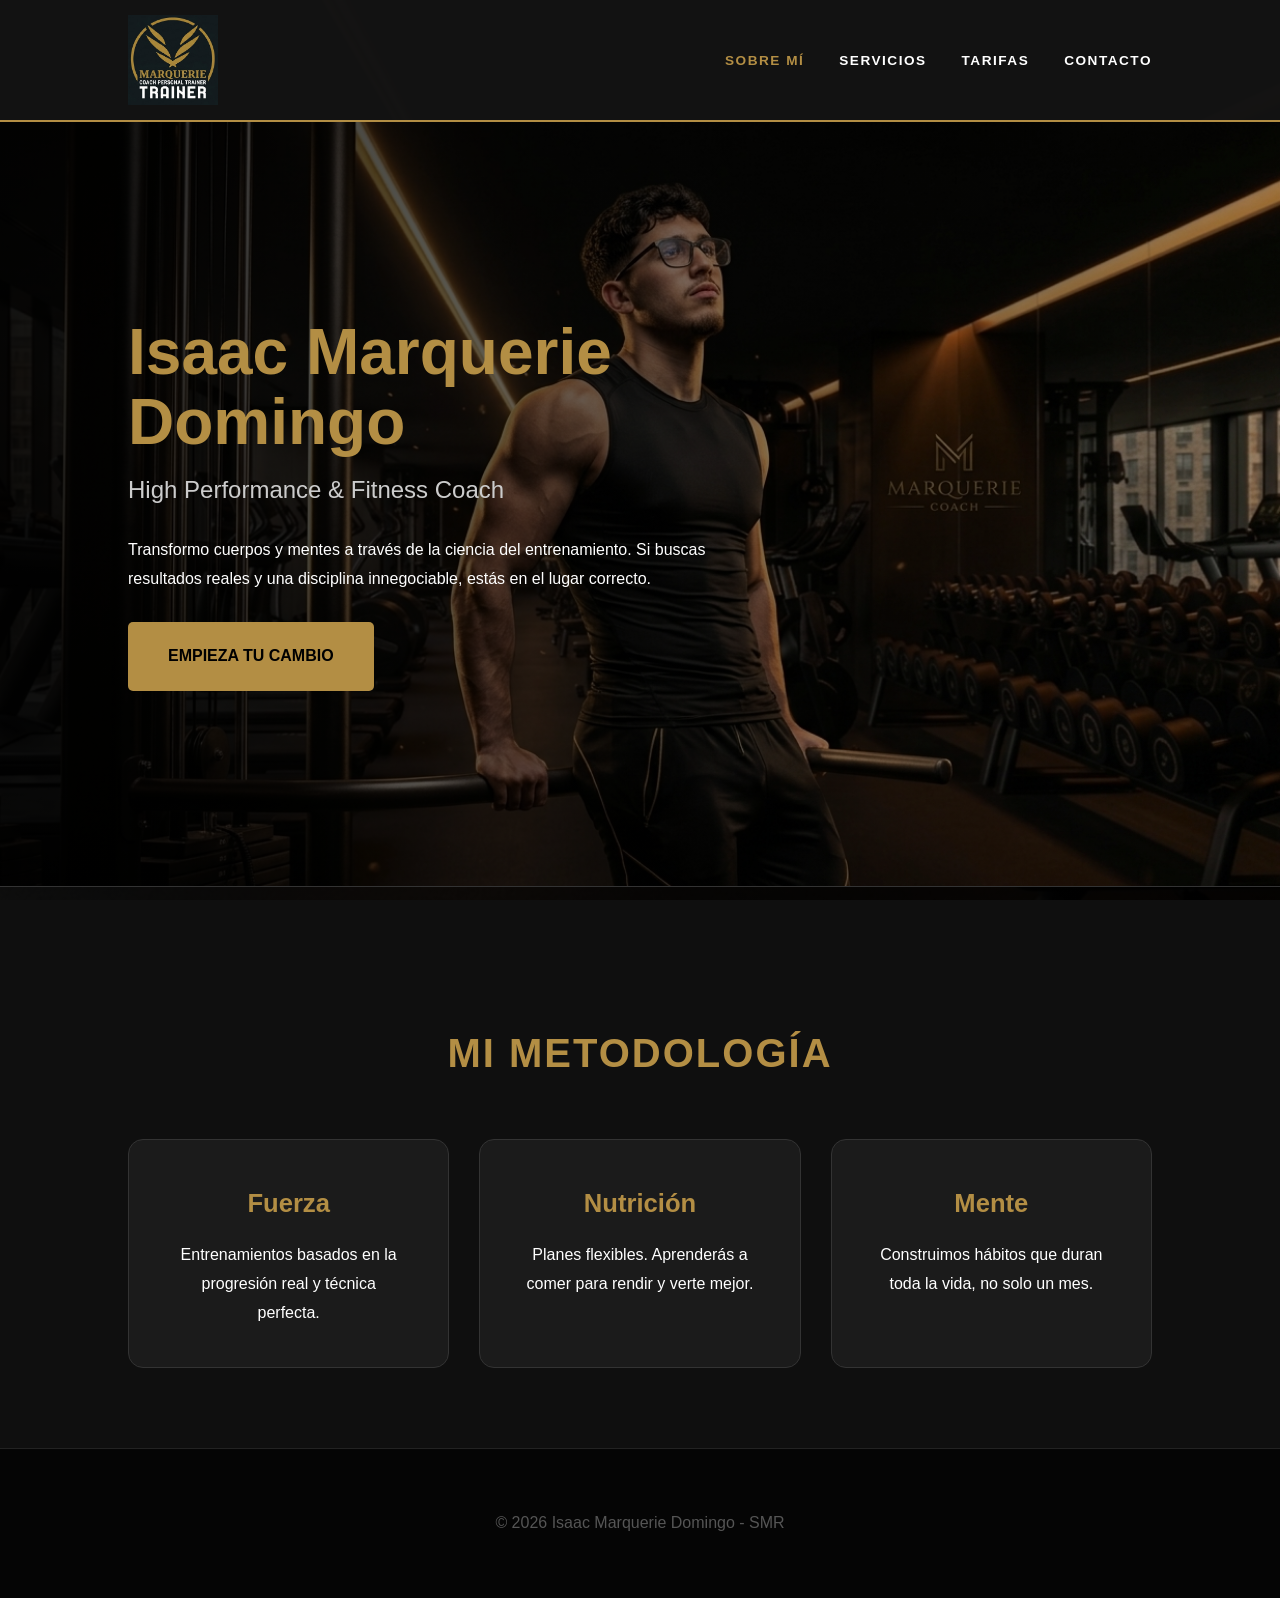
<file: index.html>
<!DOCTYPE html>
<html lang="es">
<head>
    <meta charset="UTF-8">
    <title>Marquerie Coach | Sobre Mí</title>
    <link rel="stylesheet" href="css/style.css">
</head>
<body>
    <header>
        <div class="logo">
            <a href="index.html"><img src="img/logo.png" alt="Marquerie Coach"></a>
        </div>
        <nav>
            <ul>
                <li><a href="index.html" class="active">Sobre mí</a></li>
                <li><a href="servicios.html">Servicios</a></li>
                <li><a href="tarifas.html">Tarifas</a></li>
                <li><a href="contacto.html">Contacto</a></li>
            </ul>
        </nav>
    </header>

    <main>
        <section id="hero">
            <div class="contenido-hero">
                <h1>Isaac Marquerie Domingo</h1>
                <p class="subtitulo">High Performance & Fitness Coach</p>
                <p>Transformo cuerpos y mentes a través de la ciencia del entrenamiento. Si buscas resultados reales y una disciplina innegociable, estás en el lugar correcto.</p>
                <br>
                <a href="contacto.html" class="boton">Empieza tu cambio</a>
            </div>
        </section>

        <section class="contenedor">
            <div class="bloque-info">
                <h2 class="titulo-seccion">Mi Metodología</h2>
                <div class="grid-basico">
                    <div class="card">
                        <h3>Fuerza</h3>
                        <p>Entrenamientos basados en la progresión real y técnica perfecta.</p>
                    </div>
                    <div class="card">
                        <h3>Nutrición</h3>
                        <p>Planes flexibles. Aprenderás a comer para rendir y verte mejor.</p>
                    </div>
                    <div class="card">
                        <h3>Mente</h3>
                        <p>Construimos hábitos que duran toda la vida, no solo un mes.</p>
                    </div>
                </div>
            </div>
        </section>
    </main>

    <footer>
        <p>&copy; 2026 Isaac Marquerie Domingo - SMR</p>
    </footer>
</body>
</html>
</file>
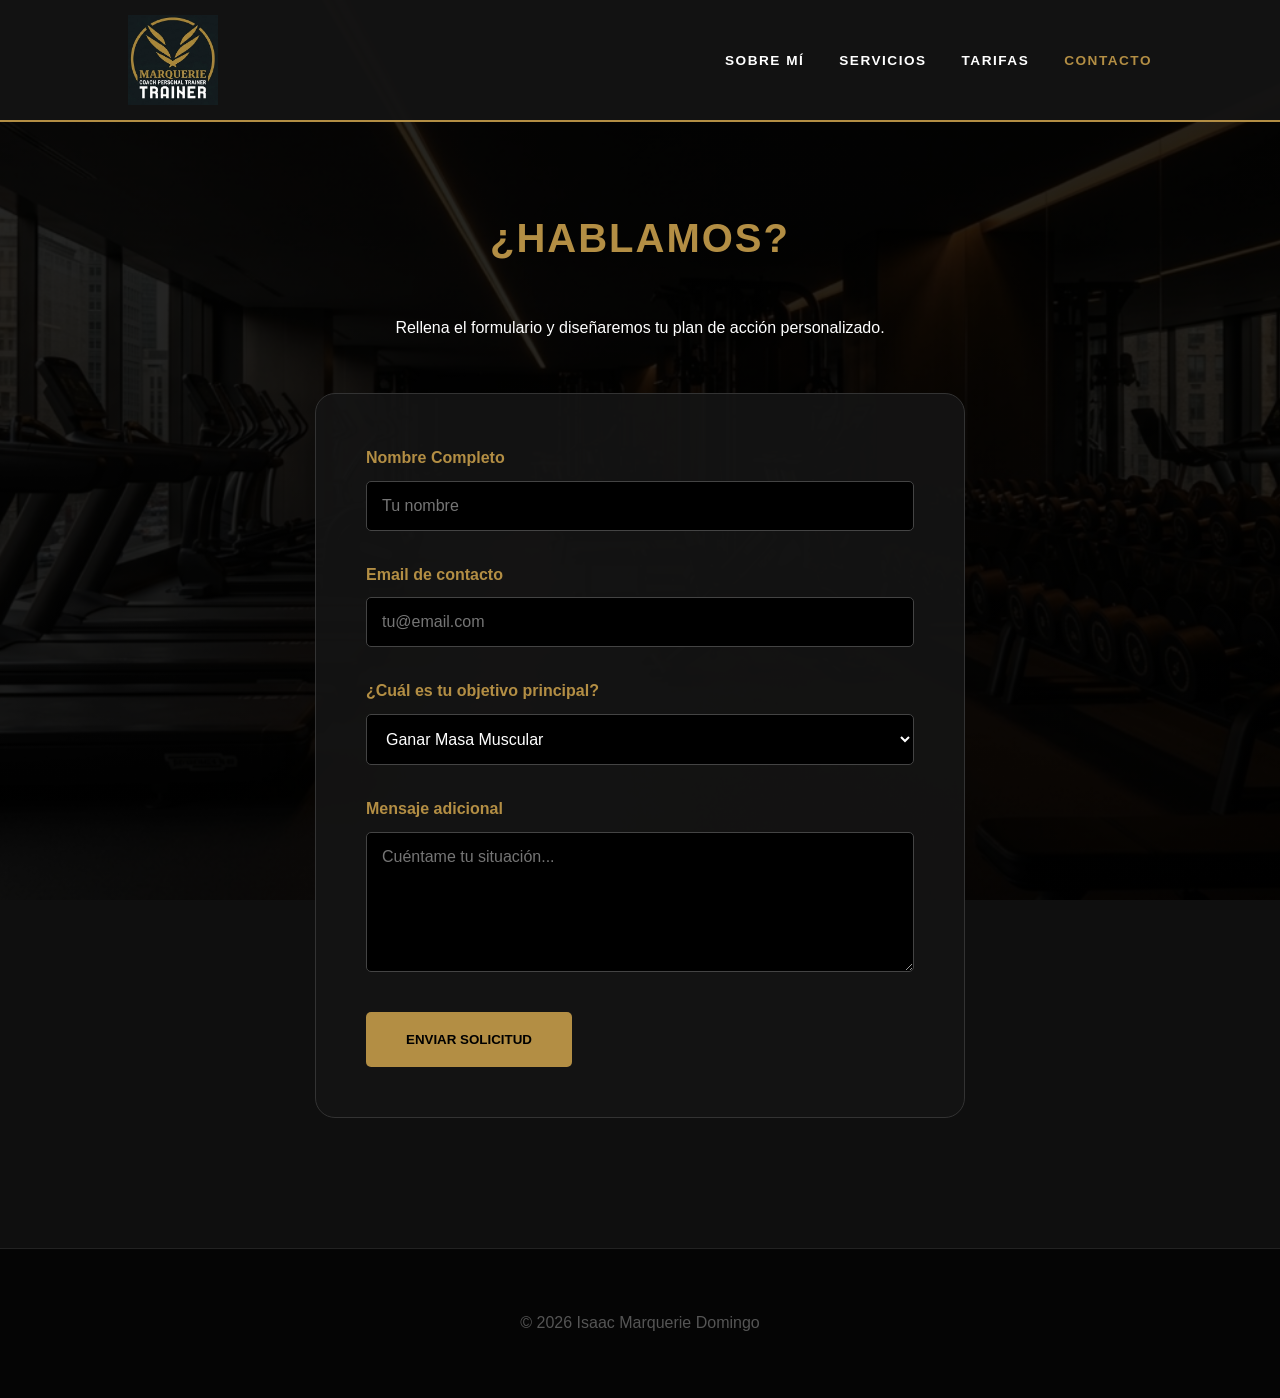
<file: contacto.html>
<!DOCTYPE html>
<html lang="es">
<head>
    <meta charset="UTF-8">
    <title>Contacto | Marquerie Coach</title>
    <link rel="stylesheet" href="css/style.css">
</head>
<body>
    <header>
        <div class="logo"><a href="index.html"><img src="img/logo.png" alt="Logo"></a></div>
        <nav>
            <ul>
                <li><a href="index.html">Sobre mí</a></li>
                <li><a href="servicios.html">Servicios</a></li>
                <li><a href="tarifas.html">Tarifas</a></li>
                <li><a href="contacto.html" class="active">Contacto</a></li>
            </ul>
        </nav>
    </header>

    <main class="contenedor">
        <h2 class="titulo-seccion">¿Hablamos?</h2>
        <p>Rellena el formulario y diseñaremos tu plan de acción personalizado.</p>
        
        <form class="formulario-pro" action="https://formspree.io/f/mkokwyqp" method="POST">
            <label>Nombre Completo</label>
            <input type="text" name="nombre" placeholder="Tu nombre" required>

            <label>Email de contacto</label>
            <input type="email" name="_replyto" placeholder="tu@email.com" required>

            <label>¿Cuál es tu objetivo principal?</label>
            <select name="objetivo" id="selector-objetivo" onchange="comprobarOtro(this)">
                <option value="Ganar Masa Muscular">Ganar Masa Muscular</option>
                <option value="Pérdida de Grasa">Pérdida de Grasa / Definición</option>
                <option value="Mejora de Salud">Mejorar Salud General</option>
                <option value="Rendimiento Deportivo">Aumentar Rendimiento Deportivo</option>
                <option value="Oposiciones">Preparación Oposiciones</option>
                <option value="Powerlifting">Powerlifting / Fuerza Máxima</option>
                <option value="otro">Otro (Especificar...)</option>
            </select>

            <div id="campo-otro" style="display: none;">
                <label>Especifica tu objetivo:</label>
                <input type="text" name="otro_objetivo_detalle" placeholder="Escribe aquí tu meta...">
            </div>

            <label>Mensaje adicional</label>
            <textarea name="mensaje" rows="6" placeholder="Cuéntame tu situación..."></textarea>

            <button type="submit" class="boton-enviar">Enviar Solicitud</button>
        </form>
    </main>

    <footer><p>&copy; 2026 Isaac Marquerie Domingo</p></footer>

    <script>
        function comprobarOtro(select) {
            const divOtro = document.getElementById('campo-otro');
            divOtro.style.display = (select.value === 'otro') ? 'block' : 'none';
        }
    </script>
</body>
</html>
</file>
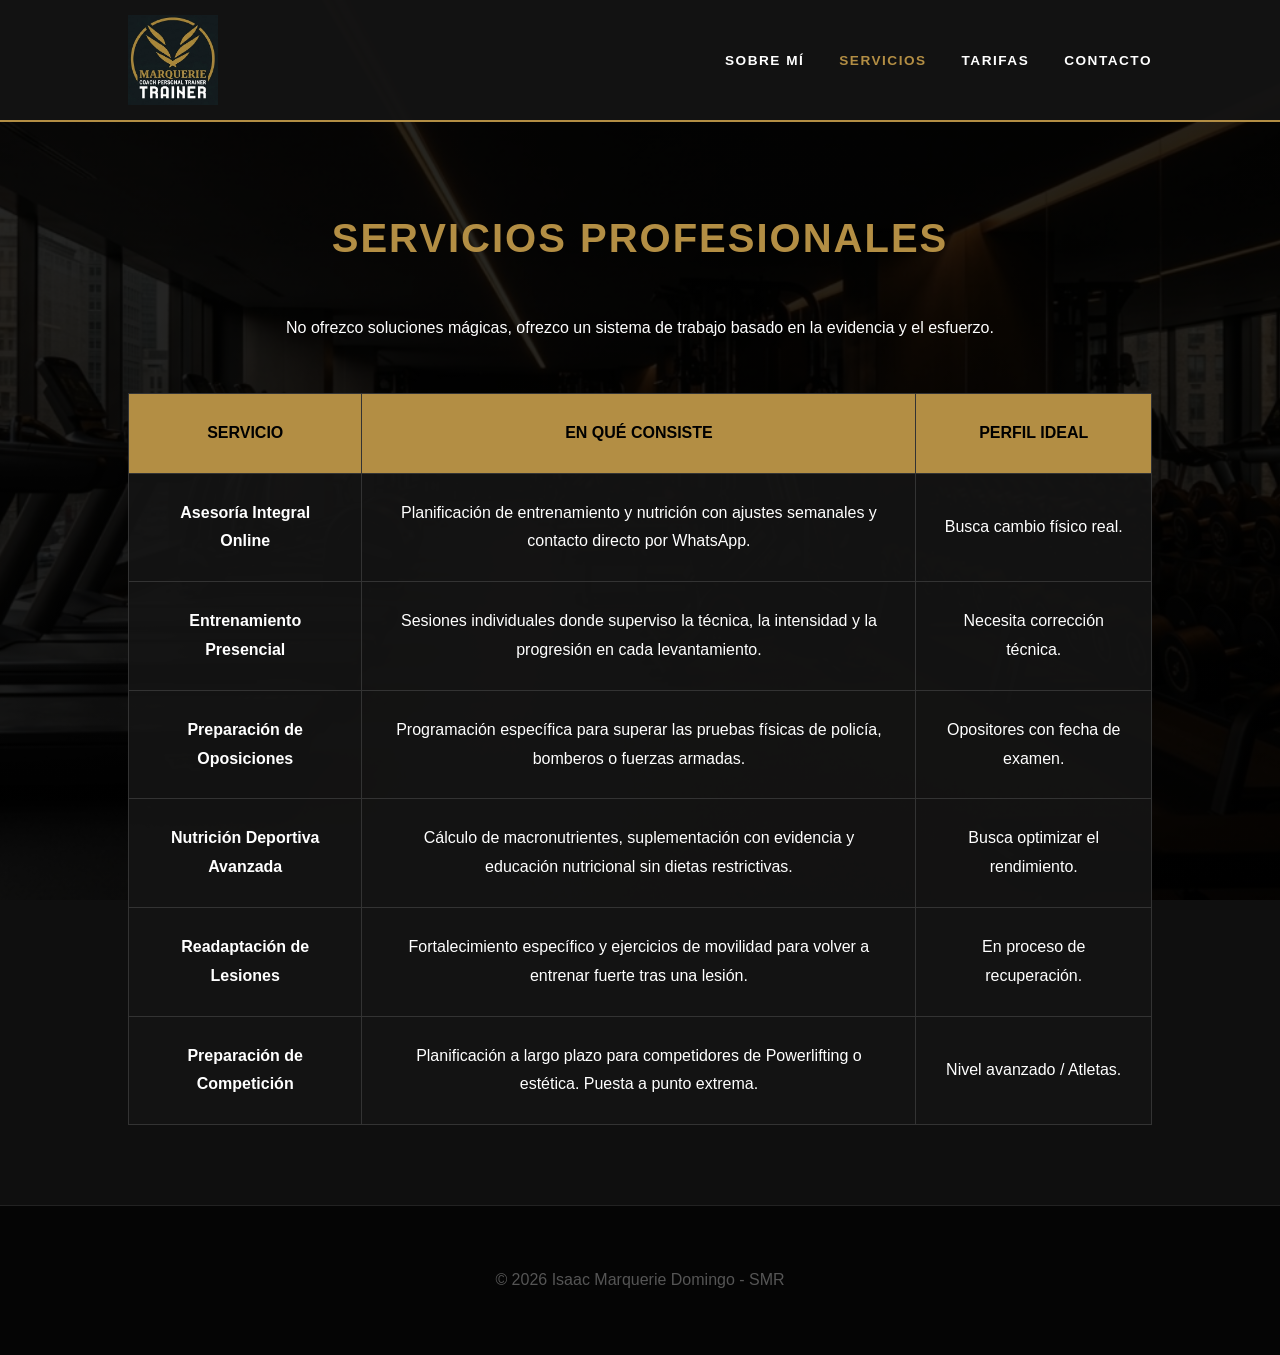
<file: servicios.html>
<!DOCTYPE html>
<html lang="es">
<head>
    <meta charset="UTF-8">
    <meta name="viewport" content="width=device-width, initial-scale=1.0">
    <title>Servicios | Marquerie Coach</title>
    <link rel="stylesheet" href="css/style.css">
</head>
<body>
    <header>
        <div class="logo"><a href="index.html"><img src="img/logo.png" alt="Logo"></a></div>
        <nav>
            <ul>
                <li><a href="index.html">Sobre mí</a></li>
                <li><a href="servicios.html" class="active">Servicios</a></li>
                <li><a href="tarifas.html">Tarifas</a></li>
                <li><a href="contacto.html">Contacto</a></li>
            </ul>
        </nav>
    </header>

    <main class="contenedor">
        <h2 class="titulo-seccion">Servicios Profesionales</h2>
        <p>No ofrezco soluciones mágicas, ofrezco un sistema de trabajo basado en la evidencia y el esfuerzo.</p>
        
        <div class="tabla-pro-contenedor">
            <table class="tabla-pro">
                <thead>
                    <tr>
                        <th>Servicio</th>
                        <th>En qué consiste</th>
                        <th>Perfil Ideal</th>
                    </tr>
                </thead>
                <tbody>
                    <tr>
                        <td><strong>Asesoría Integral Online</strong></td>
                        <td>Planificación de entrenamiento y nutrición con ajustes semanales y contacto directo por WhatsApp.</td>
                        <td>Busca cambio físico real.</td>
                    </tr>
                    <tr>
                        <td><strong>Entrenamiento Presencial</strong></td>
                        <td>Sesiones individuales donde superviso la técnica, la intensidad y la progresión en cada levantamiento.</td>
                        <td>Necesita corrección técnica.</td>
                    </tr>
                    <tr>
                        <td><strong>Preparación de Oposiciones</strong></td>
                        <td>Programación específica para superar las pruebas físicas de policía, bomberos o fuerzas armadas.</td>
                        <td>Opositores con fecha de examen.</td>
                    </tr>
                    <tr>
                        <td><strong>Nutrición Deportiva Avanzada</strong></td>
                        <td>Cálculo de macronutrientes, suplementación con evidencia y educación nutricional sin dietas restrictivas.</td>
                        <td>Busca optimizar el rendimiento.</td>
                    </tr>
                    <tr>
                        <td><strong>Readaptación de Lesiones</strong></td>
                        <td>Fortalecimiento específico y ejercicios de movilidad para volver a entrenar fuerte tras una lesión.</td>
                        <td>En proceso de recuperación.</td>
                    </tr>
                    <tr>
                        <td><strong>Preparación de Competición</strong></td>
                        <td>Planificación a largo plazo para competidores de Powerlifting o estética. Puesta a punto extrema.</td>
                        <td>Nivel avanzado / Atletas.</td>
                    </tr>
                </tbody>
            </table>
        </div>
    </main>

    <footer><p>&copy; 2026 Isaac Marquerie Domingo - SMR</p></footer>
</body>
</html>
</file>
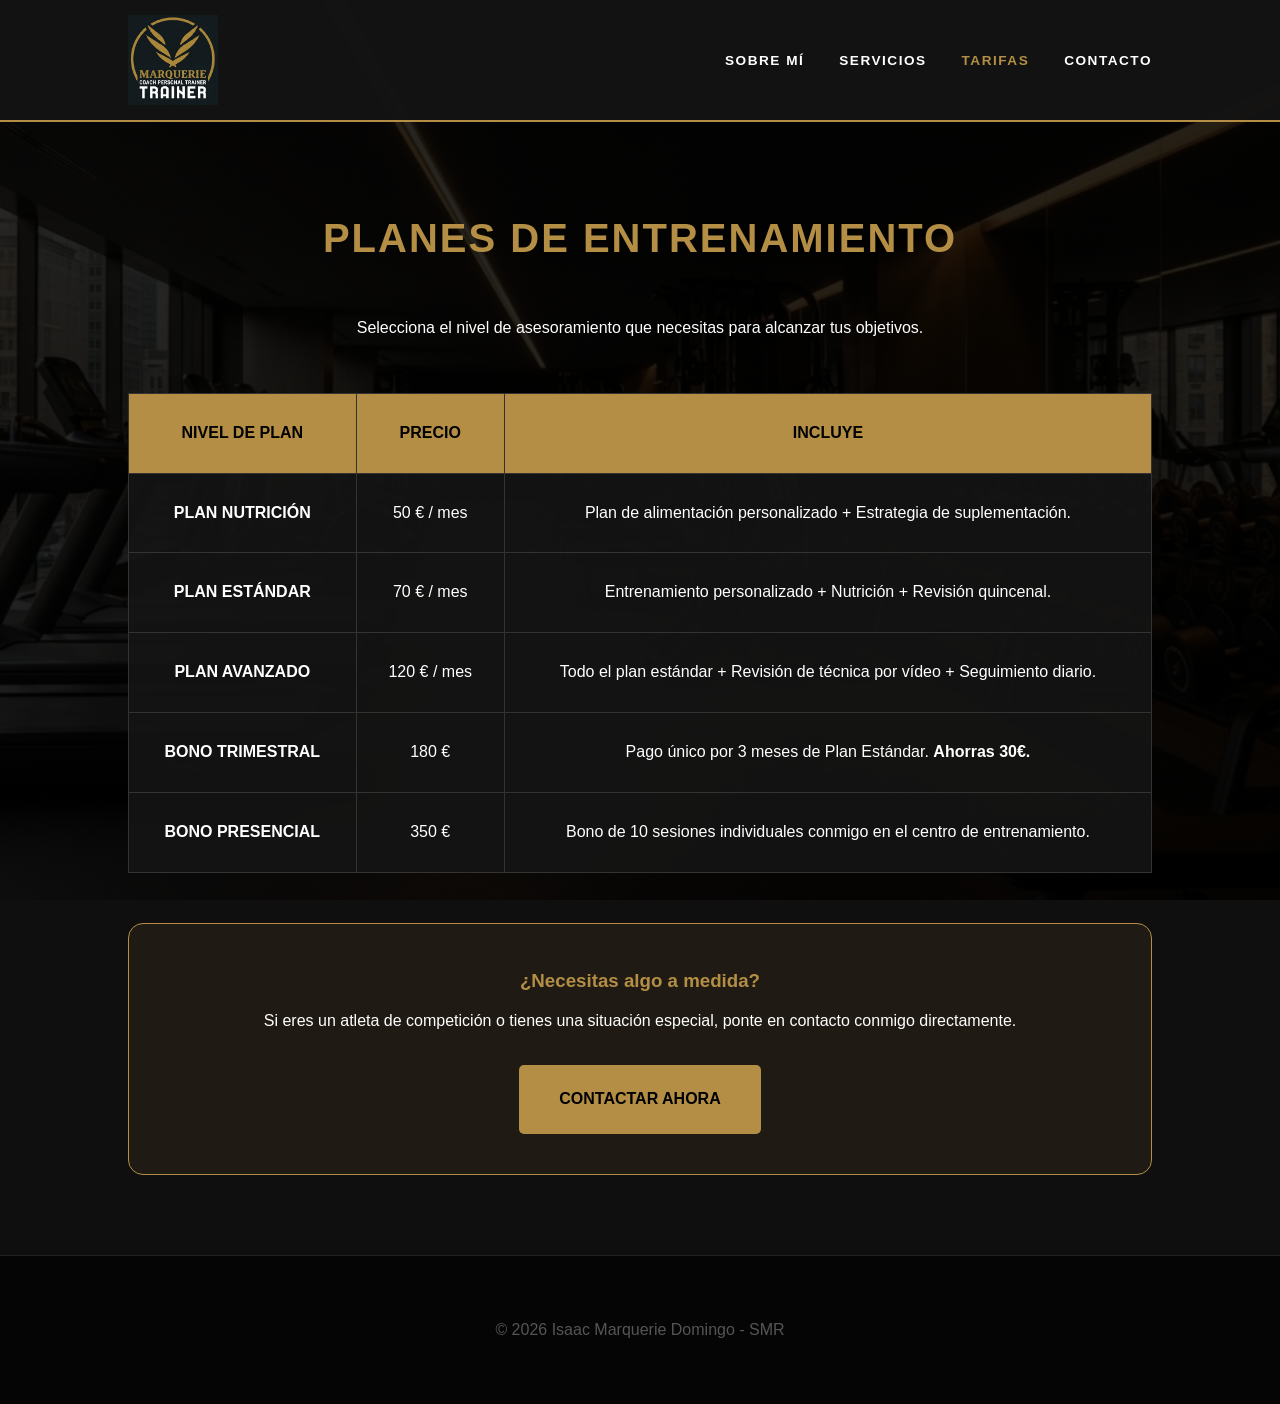
<file: tarifas.html>
<!DOCTYPE html>
<html lang="es">
<head>
    <meta charset="UTF-8">
    <meta name="viewport" content="width=device-width, initial-scale=1.0">
    <title>Tarifas | Marquerie Coach</title>
    <link rel="stylesheet" href="css/style.css">
</head>
<body>
    <header>
        <div class="logo"><a href="index.html"><img src="img/logo.png" alt="Logo"></a></div>
        <nav>
            <ul>
                <li><a href="index.html">Sobre mí</a></li>
                <li><a href="servicios.html">Servicios</a></li>
                <li><a href="tarifas.html" class="active">Tarifas</a></li>
                <li><a href="contacto.html">Contacto</a></li>
            </ul>
        </nav>
    </header>

    <main class="contenedor">
        <h2 class="titulo-seccion">Planes de Entrenamiento</h2>
        <p>Selecciona el nivel de asesoramiento que necesitas para alcanzar tus objetivos.</p>
        
        <div class="tabla-pro-contenedor">
            <table class="tabla-pro">
                <thead>
                    <tr>
                        <th>Nivel de Plan</th>
                        <th>Precio</th>
                        <th>Incluye</th>
                    </tr>
                </thead>
                <tbody>
                    <tr>
                        <td><strong>PLAN NUTRICIÓN</strong></td>
                        <td>50 € / mes</td>
                        <td>Plan de alimentación personalizado + Estrategia de suplementación.</td>
                    </tr>
                    <tr>
                        <td><strong>PLAN ESTÁNDAR</strong></td>
                        <td>70 € / mes</td>
                        <td>Entrenamiento personalizado + Nutrición + Revisión quincenal.</td>
                    </tr>
                    <tr>
                        <td><strong>PLAN AVANZADO</strong></td>
                        <td>120 € / mes</td>
                        <td>Todo el plan estándar + Revisión de técnica por vídeo + Seguimiento diario.</td>
                    </tr>
                    <tr>
                        <td><strong>BONO TRIMESTRAL</strong></td>
                        <td>180 €</td>
                        <td>Pago único por 3 meses de Plan Estándar. <strong>Ahorras 30€.</strong></td>
                    </tr>
                    <tr>
                        <td><strong>BONO PRESENCIAL</strong></td>
                        <td>350 €</td>
                        <td>Bono de 10 sesiones individuales conmigo en el centro de entrenamiento.</td>
                    </tr>
                </tbody>
            </table>
        </div>

        <div style="margin-top: 50px; background: rgba(179, 142, 68, 0.1); padding: 40px; border-radius: 15px; border: 1px solid #b38e44; text-align: center;">
            <h3 style="color: #b38e44; margin-bottom: 10px;">¿Necesitas algo a medida?</h3>
            <p>Si eres un atleta de competición o tienes una situación especial, ponte en contacto conmigo directamente.</p>
            <br>
            <a href="contacto.html" class="boton">Contactar ahora</a>
        </div>
    </main>

    <footer><p>&copy; 2026 Isaac Marquerie Domingo - SMR</p></footer>
</body>
</html>
</file>
<file: css/style.css>
/* CONFIGURACIÓN GENERAL */
* { margin: 0; padding: 0; box-sizing: border-box; font-family: 'Segoe UI', Arial, sans-serif; }

body { 
    background-color: #0f0f0f; 
    color: #ffffff; 
    line-height: 1.8;
    background-image: linear-gradient(rgba(0,0,0,0.85), rgba(0,0,0,0.85)), url('../img/fondo-gym.jpg');
    background-size: cover;
    background-attachment: fixed;
    background-position: center;
}

/* HEADER */
header { 
    background-color: rgba(20, 20, 20, 0.95); 
    padding: 10px 10%; 
    display: flex; 
    justify-content: space-between; 
    align-items: center;
    border-bottom: 2px solid #b38e44;
    position: sticky;
    top: 0;
    z-index: 1000;
}

header .logo img { 
    height: 100px; 
    width: auto; 
    display: block;
    padding: 5px 0;
}

nav {
    display: flex;
    align-items: center;
}

nav ul {
    list-style: none;
    display: flex;
}

nav ul li { margin-left: 35px; }

nav ul li a { 
    color: #fff; 
    text-decoration: none; 
    font-weight: bold; 
    text-transform: uppercase; 
    letter-spacing: 1.5px;
    font-size: 0.85rem;
    transition: 0.3s;
}

nav ul li a:hover, nav ul li a.active { color: #b38e44; }

/* HERO SECCIÓN */
#hero { 
    background-image: linear-gradient(to right, rgba(0,0,0,0.9), rgba(0,0,0,0.2)), url('../img/entrenador.jpg');
    background-size: cover;
    background-position: center;
    height: 85vh;
    display: flex;
    align-items: center;
    padding: 0 10%;
    margin-bottom: 50px;
    border-bottom: 1px solid #333;
}
.contenido-hero { max-width: 600px; }
.contenido-hero h1 { font-size: 4rem; color: #b38e44; line-height: 1.1; margin-bottom: 10px; }
.subtitulo { font-size: 1.5rem; color: #ccc; margin-bottom: 25px; font-weight: 300; }

/* CONTENEDORES */
.contenedor { padding: 80px 10%; text-align: center; }
.titulo-seccion { font-size: 2.5rem; color: #b38e44; margin-bottom: 40px; text-transform: uppercase; letter-spacing: 2px; }

/* GRID DE CARDS */
.grid-basico { display: flex; justify-content: space-between; gap: 30px; margin-top: 50px; }
.card { 
    background: rgba(30, 30, 30, 0.8); 
    padding: 40px; 
    border-radius: 15px; 
    border: 1px solid #333;
    flex: 1;
    transition: 0.3s;
}
.card:hover { border-color: #b38e44; transform: translateY(-10px); }
.card h3 { color: #b38e44; margin-bottom: 15px; font-size: 1.6rem; }

/* TABLAS */
.tabla-pro-contenedor { width: 100%; overflow-x: auto; margin-top: 50px; }
.tabla-pro { width: 100%; border-collapse: collapse; min-width: 600px; background: rgba(20, 20, 20, 0.9); }
.tabla-pro th, .tabla-pro td { padding: 25px; border: 1px solid #333; text-align: center; }
.tabla-pro th { background-color: #b38e44; color: #000; font-weight: 900; text-transform: uppercase; }
.tabla-pro tr:hover { background-color: rgba(179, 142, 68, 0.1); }

/* FORMULARIO */
.formulario-pro { 
    max-width: 650px; margin: 50px auto; text-align: left; 
    background: rgba(20, 20, 20, 0.9); padding: 50px; border-radius: 20px; border: 1px solid #333; 
}
.formulario-pro label { color: #b38e44; font-weight: bold; margin-bottom: 8px; display: block; }
input, select, textarea { 
    width: 100%; padding: 15px; margin-bottom: 30px; 
    background: #000; border: 1px solid #444; color: #fff; border-radius: 5px; font-size: 1rem;
}
#campo-otro { animation: aparecer 0.4s ease; }
@keyframes aparecer { from { opacity: 0; transform: translateY(-10px); } to { opacity: 1; transform: translateY(0); } }

/* BOTONES */
.boton, .boton-enviar { 
    background-color: #b38e44; color: #000; padding: 20px 40px; 
    text-decoration: none; font-weight: bold; text-transform: uppercase; 
    border: none; cursor: pointer; transition: 0.3s; display: inline-block;
    border-radius: 5px;
}
.boton:hover, .boton-enviar:hover { background-color: #fff; transform: translateY(-5px); box-shadow: 0 10px 20px rgba(0,0,0,0.5); }

/* FOOTER */
footer { padding: 60px; text-align: center; background: #050505; color: #555; border-top: 1px solid #222; }

/* RESPONSIVE */
@media (max-width: 768px) {
    header { flex-direction: column; padding: 15px 5%; }
    header .logo img { height: 70px; margin-bottom: 10px; }
    nav ul { flex-direction: column; }
    nav ul li { margin: 10px 0; }
}
</file>
